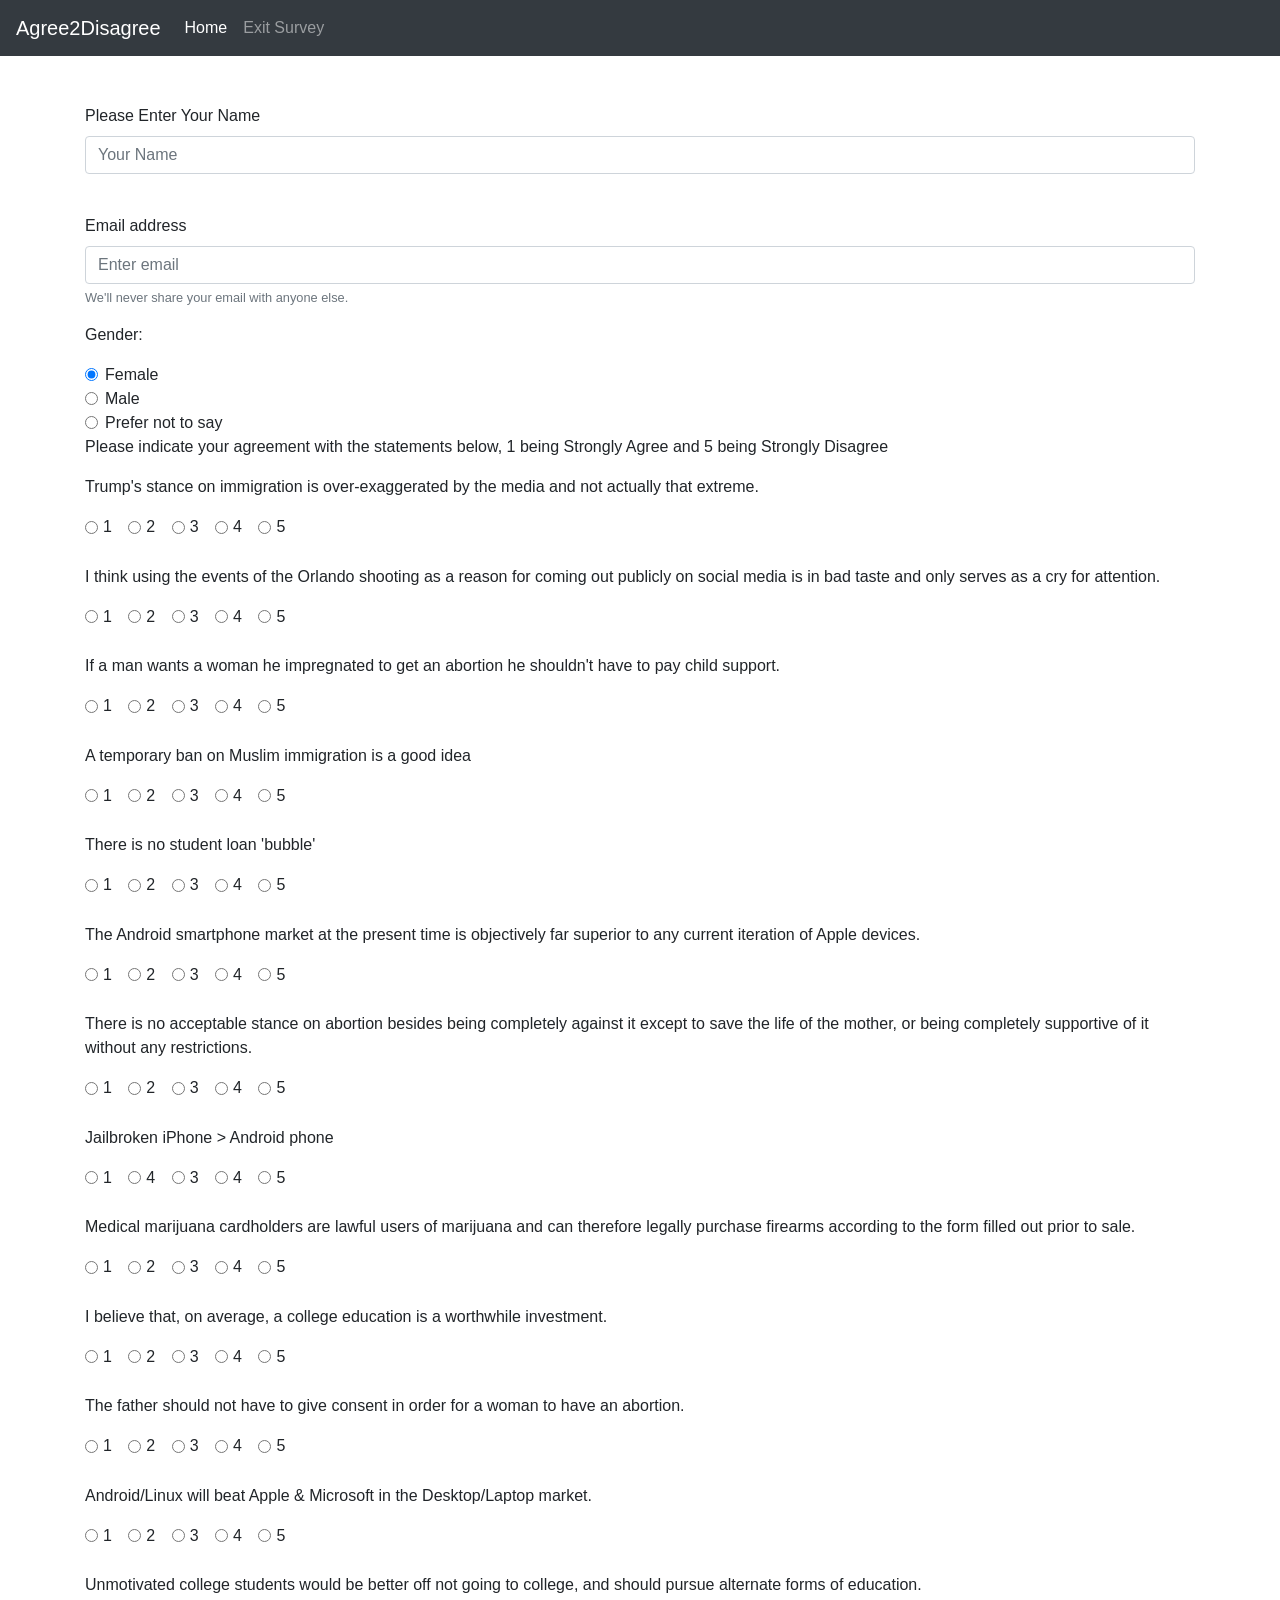
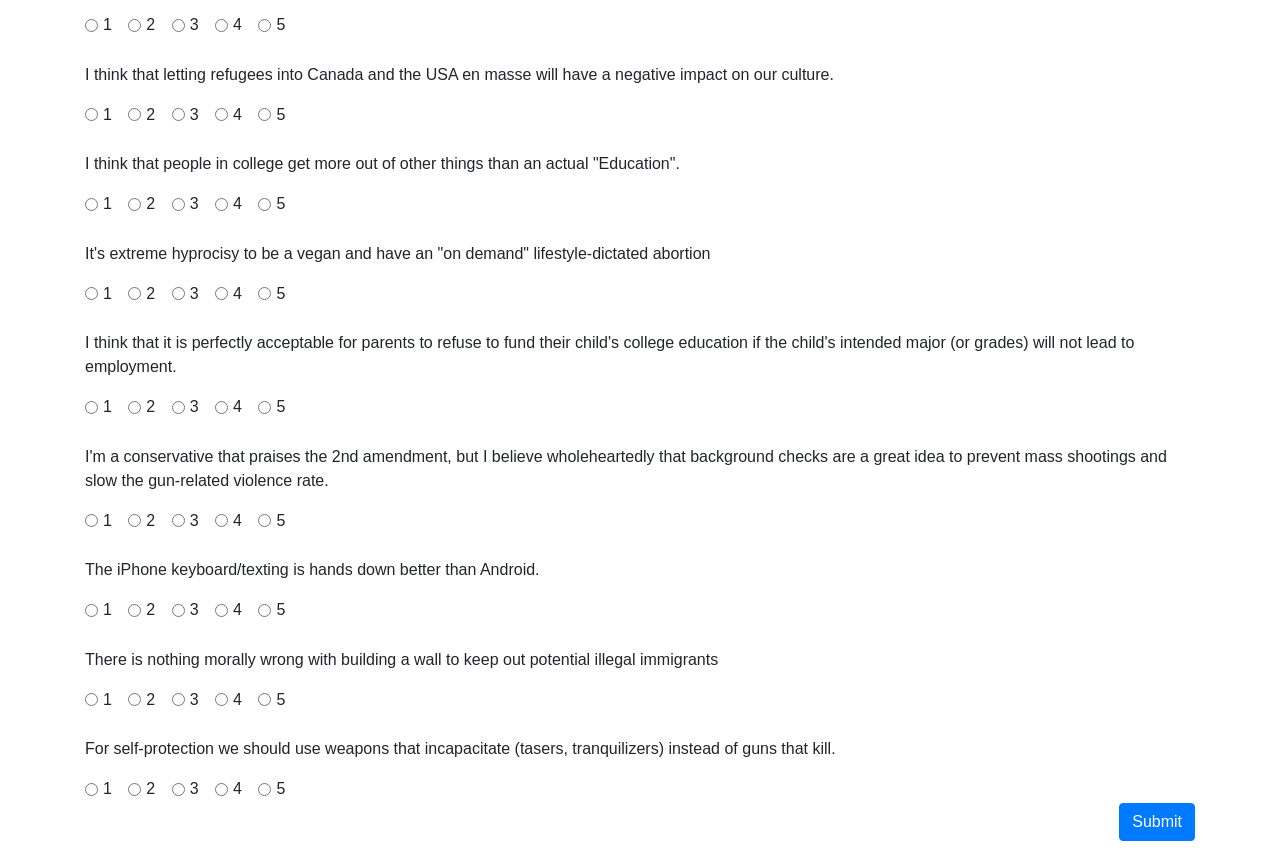
<file: form.html>
<html>
<head>
	<link rel="stylesheet" href="https://stackpath.bootstrapcdn.com/bootstrap/4.1.3/css/bootstrap.min.css" integrity="sha384-MCw98/SFnGE8fJT3GXwEOngsV7Zt27NXFoaoApmYm81iuXoPkFOJwJ8ERdknLPMO" crossorigin="anonymous">
	<script src="https://code.jquery.com/jquery-3.3.1.slim.min.js" integrity="sha384-q8i/X+965DzO0rT7abK41JStQIAqVgRVzpbzo5smXKp4YfRvH+8abtTE1Pi6jizo" crossorigin="anonymous"></script>
<script src="https://cdnjs.cloudflare.com/ajax/libs/popper.js/1.14.3/umd/popper.min.js" integrity="sha384-ZMP7rVo3mIykV+2+9J3UJ46jBk0WLaUAdn689aCwoqbBJiSnjAK/l8WvCWPIPm49" crossorigin="anonymous"></script>
<script src="https://stackpath.bootstrapcdn.com/bootstrap/4.1.3/js/bootstrap.min.js" integrity="sha384-ChfqqxuZUCnJSK3+MXmPNIyE6ZbWh2IMqE241rYiqJxyMiZ6OW/JmZQ5stwEULTy" crossorigin="anonymous"></script>
<title>Reader Survey - Agree2Disagree</title>
</head>

<body bgcolor="#C0C0C0">


<nav class="navbar navbar-expand-lg navbar-dark bg-dark">
  <a class="navbar-brand" href="#">Agree2Disagree</a>
  <button class="navbar-toggler" type="button" data-toggle="collapse" data-target="#navbarNav" aria-controls="navbarNav" aria-expanded="false" aria-label="Toggle navigation">
    <span class="navbar-toggler-icon"></span>
  </button>
  <div class="collapse navbar-collapse" id="navbarNav">
    <ul class="navbar-nav">
      <li class="nav-item active">
        <a class="nav-link" href="#">Home <span class="sr-only">(current)</span></a>
      </li>
      <li class="nav-item">
        <a class="nav-link" href="#">Exit Survey</a>
      </li>
    </ul>
  </div>
</nav>

<div class="container">

<br>
<br>

<form>
    <div class="form-group">
    <label for="formGroupExampleInput">Please Enter Your Name</label>
    <input type="text" class="form-control" id="formGroupExampleInput" placeholder="Your Name">
  </div>
  <br>

  <div class="form-group">
    <label for="exampleInputEmail1">Email address</label>
    <input type="email" class="form-control" id="exampleInputEmail1" aria-describedby="emailHelp" placeholder="Enter email">
    <small id="emailHelp" class="form-text text-muted">We'll never share your email with anyone else.</small>
  </div>

  <p>Gender:</p>
  <div class="form-check">
  <input class="form-check-input" type="radio" name="exampleRadios" id="exampleRadios1" value="option1" checked>
  <label class="form-check-label" for="exampleRadios1">
    Female
  </label>
</div>
<div class="form-check">
  <input class="form-check-input" type="radio" name="exampleRadios" id="exampleRadios2" value="option2">
  <label class="form-check-label" for="exampleRadios2">
    Male
  </label>
</div>
<div class="form-check">
  <input class="form-check-input" type="radio" name="exampleRadios" id="exampleRadios3" value="option3" >
  <label class="form-check-label" for="exampleRadios3">
    Prefer not to say
  </label>
</div>


  <p>Please indicate your agreement with the statements below, 1 being Strongly Agree and 5 being Strongly Disagree</p>

	<p>Trump's stance on immigration is over-exaggerated by the media and not actually that extreme.</p>
	  <div class="form-check form-check-inline">

	  <input class="form-check-input" type="radio" name="immi1" id="inlineRadio4" value="option1">
	  <label class="form-check-label" for="inlineRadio4">1</label>
	</div>
	<div class="form-check form-check-inline">
	  <input class="form-check-input" type="radio" name="immi1" id="inlineRadio5" value="option2">
	  <label class="form-check-label" for="inlineRadio5">2</label>
	</div>
	<div class="form-check form-check-inline">
	  <input class="form-check-input" type="radio" name="immi1" id="inlineRadio6" value="option3">
	  <label class="form-check-label" for="inlineRadio6">3</label>
	</div>
	<div class="form-check form-check-inline">
	  <input class="form-check-input" type="radio" name="immi1" id="inlineRadio7" value="option4">
	  <label class="form-check-label" for="inlineRadio7">4</label>
	</div>
	<div class="form-check form-check-inline">
	  <input class="form-check-input" type="radio" name="immi1" id="inlineRadio8" value="option5">
	  <label class="form-check-label" for="inlineRadio8">5</label>
	</div>

<br>
<br>

<p>I think using the events of the Orlando shooting as a reason for coming out publicly on social media is in bad taste and only serves as a cry for attention.</p>
  <div class="form-check form-check-inline">
  <input class="form-check-input" type="radio" name="gun1" id="inlineRadio9" value="option1">
  <label class="form-check-label" for="inlineRadio9">1</label>
</div>
<div class="form-check form-check-inline">
  <input class="form-check-input" type="radio" name="gun1" id="inlineRadio10" value="option2">
  <label class="form-check-label" for="inlineRadio10">2</label>
</div>
<div class="form-check form-check-inline">
  <input class="form-check-input" type="radio" name="gun1" id="inlineRadio11" value="option3">
  <label class="form-check-label" for="inlineRadio11">3</label>
</div>
<div class="form-check form-check-inline">
  <input class="form-check-input" type="radio" name="gun1" id="inlineRadio12" value="option4">
  <label class="form-check-label" for="inlineRadio12">4</label>
</div>
<div class="form-check form-check-inline">
  <input class="form-check-input" type="radio" name="gun1" id="inlineRadio13" value="option5">
  <label class="form-check-label" for="inlineRadio13">5</label>
</div>

<br>
<br>

<p>If a man wants a woman he impregnated to get an abortion he shouldn't have to pay child support.</p>
  <div class="form-check form-check-inline">
  <input class="form-check-input" type="radio" name="abort1" id="inlineRadio14" value="option1">
  <label class="form-check-label" for="inlineRadio14">1</label>
</div>
<div class="form-check form-check-inline">
  <input class="form-check-input" type="radio" name="abort1" id="inlineRadio15" value="option2">
  <label class="form-check-label" for="inlineRadio15">2</label>
</div>
<div class="form-check form-check-inline">
  <input class="form-check-input" type="radio" name="abort1" id="inlineRadio16" value="option3">
  <label class="form-check-label" for="inlineRadio16">3</label>
</div>
<div class="form-check form-check-inline">
  <input class="form-check-input" type="radio" name="abort1" id="inlineRadio17" value="option4">
  <label class="form-check-label" for="inlineRadio17">4</label>
</div>
<div class="form-check form-check-inline">
  <input class="form-check-input" type="radio" name="abort1" id="inlineRadio18" value="option5">
  <label class="form-check-label" for="inlineRadio18">5</label>
</div>

<br>
<br>

<p>A temporary ban on Muslim immigration is a good idea</p>
  <div class="form-check form-check-inline">
  <input class="form-check-input" type="radio" name="immi2" id="inlineRadio19" value="option1">
  <label class="form-check-label" for="inlineRadio19">1</label>
</div>
<div class="form-check form-check-inline">
  <input class="form-check-input" type="radio" name="immi2" id="inlineRadio20" value="option2">
  <label class="form-check-label" for="inlineRadio20">2</label>
</div>
<div class="form-check form-check-inline">
  <input class="form-check-input" type="radio" name="immi2" id="inlineRadio21" value="option3">
  <label class="form-check-label" for="inlineRadio21">3</label>
</div>
<div class="form-check form-check-inline">
  <input class="form-check-input" type="radio" name="immi2" id="inlineRadio22" value="option4">
  <label class="form-check-label" for="inlineRadio22">4</label>
</div>
<div class="form-check form-check-inline">
  <input class="form-check-input" type="radio" name="immi2" id="inlineRadio23" value="option5">
  <label class="form-check-label" for="inlineRadio23">5</label>
</div>

<br>
<br>

<p>There is no student loan 'bubble'</p>
  <div class="form-check form-check-inline">
  <input class="form-check-input" type="radio" name="edu1" id="inlineRadio24" value="option1">
  <label class="form-check-label" for="inlineRadio24">1</label>
</div>
<div class="form-check form-check-inline">
  <input class="form-check-input" type="radio" name="edu1" id="inlineRadio25" value="option2">
  <label class="form-check-label" for="inlineRadio25">2</label>
</div>
<div class="form-check form-check-inline">
  <input class="form-check-input" type="radio" name="edu1" id="inlineRadio26" value="option3">
  <label class="form-check-label" for="inlineRadio26">3</label>
</div>
<div class="form-check form-check-inline">
  <input class="form-check-input" type="radio" name="edu1" id="inlineRadio27" value="option4">
  <label class="form-check-label" for="inlineRadio27">4</label>
</div>
<div class="form-check form-check-inline">
  <input class="form-check-input" type="radio" name="edu1" id="inlineRadio28" value="option5">
  <label class="form-check-label" for="inlineRadio28">5</label>
</div>


<br>
<br>

<p>The Android smartphone market at the present time is objectively far superior to any current iteration of Apple devices.</p>
  <div class="form-check form-check-inline">
  <input class="form-check-input" type="radio" name="android1" id="inlineRadio29" value="option1">
  <label class="form-check-label" for="inlineRadio29">1</label>
</div>
<div class="form-check form-check-inline">
  <input class="form-check-input" type="radio" name="android1" id="inlineRadio30" value="option2">
  <label class="form-check-label" for="inlineRadio30">2</label>
</div>
<div class="form-check form-check-inline">
  <input class="form-check-input" type="radio" name="android1" id="inlineRadio31" value="option3">
  <label class="form-check-label" for="inlineRadio31">3</label>
</div>
<div class="form-check form-check-inline">
  <input class="form-check-input" type="radio" name="android1" id="inlineRadio32" value="option4">
  <label class="form-check-label" for="inlineRadio32">4</label>
</div>
<div class="form-check form-check-inline">
  <input class="form-check-input" type="radio" name="android1" id="inlineRadio33" value="option5">
  <label class="form-check-label" for="inlineRadio33">5</label>
</div>

<br>
<br>

<p>There is no acceptable stance on abortion besides being completely against it except to save the life of the mother, or being completely supportive of it without any restrictions.</p>
  <div class="form-check form-check-inline">
  <input class="form-check-input" type="radio" name="abort2" id="inlineRadio34" value="option1">
  <label class="form-check-label" for="inlineRadio34">1</label>
</div>
<div class="form-check form-check-inline">
  <input class="form-check-input" type="radio" name="abort2" id="inlineRadio35" value="option2">
  <label class="form-check-label" for="inlineRadio35">2</label>
</div>
<div class="form-check form-check-inline">
  <input class="form-check-input" type="radio" name="abort2" id="inlineRadio36" value="option3">
  <label class="form-check-label" for="inlineRadio36">3</label>
</div>
<div class="form-check form-check-inline">
  <input class="form-check-input" type="radio" name="abort2" id="inlineRadio37" value="option4">
  <label class="form-check-label" for="inlineRadio37">4</label>
</div>
<div class="form-check form-check-inline">
  <input class="form-check-input" type="radio" name="abort2" id="inlineRadio38" value="option5">
  <label class="form-check-label" for="inlineRadio38">5</label>
</div>

<br>
<br>

<p>Jailbroken iPhone > Android phone</p>
  <div class="form-check form-check-inline">
  <input class="form-check-input" type="radio" name="android2" id="inlineRadio39" value="option1">
  <label class="form-check-label" for="inlineRadio39">1</label>
</div>
<div class="form-check form-check-inline">
  <input class="form-check-input" type="radio" name="android2" id="inlineRadio40" value="option2">
  <label class="form-check-label" for="inlineRadio40">4</label>
</div>
<div class="form-check form-check-inline">
  <input class="form-check-input" type="radio" name="android2" id="inlineRadio41" value="option3">
  <label class="form-check-label" for="inlineRadio41">3</label>
</div>
<div class="form-check form-check-inline">
  <input class="form-check-input" type="radio" name="android2" id="inlineRadio42" value="option4">
  <label class="form-check-label" for="inlineRadio42">4</label>
</div>
<div class="form-check form-check-inline">
  <input class="form-check-input" type="radio" name="android2" id="inlineRadio43" value="option5">
  <label class="form-check-label" for="inlineRadio43">5</label>
</div>

<br>
<br>

<p>Medical marijuana cardholders are lawful users of marijuana and can therefore legally purchase firearms according to the form filled out prior to sale.</p>
  <div class="form-check form-check-inline">
  <input class="form-check-input" type="radio" name="gun2" id="inlineRadio44" value="option1">
  <label class="form-check-label" for="inlineRadio44">1</label>
</div>
<div class="form-check form-check-inline">
  <input class="form-check-input" type="radio" name="gun2" id="inlineRadio45" value="option2">
  <label class="form-check-label" for="inlineRadio45">2</label>
</div>
<div class="form-check form-check-inline">
  <input class="form-check-input" type="radio" name="gun2" id="inlineRadio46" value="option3">
  <label class="form-check-label" for="inlineRadio46">3</label>
</div>
<div class="form-check form-check-inline">
  <input class="form-check-input" type="radio" name="gun2" id="inlineRadio47" value="option4">
  <label class="form-check-label" for="inlineRadio47">4</label>
</div>
<div class="form-check form-check-inline">
  <input class="form-check-input" type="radio" name="gun2" id="inlineRadio48" value="option5">
  <label class="form-check-label" for="inlineRadio48">5</label>
</div>


<br>
<br>

<p>I believe that, on average, a college education is a worthwhile investment.</p>
  <div class="form-check form-check-inline">
  <input class="form-check-input" type="radio" name="edu2" id="inlineRadio49" value="option1">
  <label class="form-check-label" for="inlineRadio49">1</label>
</div>
<div class="form-check form-check-inline">
  <input class="form-check-input" type="radio" name="edu2" id="inlineRadio50" value="option2">
  <label class="form-check-label" for="inlineRadio50">2</label>
</div>
<div class="form-check form-check-inline">
  <input class="form-check-input" type="radio" name="edu2" id="inlineRadio51" value="option3">
  <label class="form-check-label" for="inlineRadio51">3</label>
</div>
<div class="form-check form-check-inline">
  <input class="form-check-input" type="radio" name="edu2" id="inlineRadio52" value="option4">
  <label class="form-check-label" for="inlineRadio52">4</label>
</div>
<div class="form-check form-check-inline">
  <input class="form-check-input" type="radio" name="edu2" id="inlineRadio53" value="option5">
  <label class="form-check-label" for="inlineRadio53">5</label>
</div>


<br>
<br>

<p>The father should not have to give consent in order for a woman to have an abortion.</p>
  <div class="form-check form-check-inline">
  <input class="form-check-input" type="radio" name="abort3" id="inlineRadio54" value="option1">
  <label class="form-check-label" for="inlineRadio24">1</label>
</div>
<div class="form-check form-check-inline">
  <input class="form-check-input" type="radio" name="abort3" id="inlineRadio55" value="option2">
  <label class="form-check-label" for="inlineRadio55">2</label>
</div>
<div class="form-check form-check-inline">
  <input class="form-check-input" type="radio" name="abort3" id="inlineRadio56" value="option3">
  <label class="form-check-label" for="inlineRadio56">3</label>
</div>
<div class="form-check form-check-inline">
  <input class="form-check-input" type="radio" name="abort3" id="inlineRadio57" value="option4">
  <label class="form-check-label" for="inlineRadio57">4</label>
</div>
<div class="form-check form-check-inline">
  <input class="form-check-input" type="radio" name="abort3" id="inlineRadio58" value="option5">
  <label class="form-check-label" for="inlineRadio58">5</label>
</div>

<br>
<br>

<p>Android/Linux will beat Apple & Microsoft in the Desktop/Laptop market.</p>
  <div class="form-check form-check-inline">
  <input class="form-check-input" type="radio" name="android3" id="inlineRadio59" value="option1">
  <label class="form-check-label" for="inlineRadio59">1</label>
</div>
<div class="form-check form-check-inline">
  <input class="form-check-input" type="radio" name="android3" id="inlineRadio60" value="option2">
  <label class="form-check-label" for="inlineRadio60">2</label>
</div>
<div class="form-check form-check-inline">
  <input class="form-check-input" type="radio" name="android3" id="inlineRadio61" value="option3">
  <label class="form-check-label" for="inlineRadio61">3</label>
</div>
<div class="form-check form-check-inline">
  <input class="form-check-input" type="radio" name="android3" id="inlineRadio62" value="option4">
  <label class="form-check-label" for="inlineRadio62">4</label>
</div>
<div class="form-check form-check-inline">
  <input class="form-check-input" type="radio" name="android3" id="inlineRadio63" value="option5">
  <label class="form-check-label" for="inlineRadio63">5</label>
</div>



<br>
<br>


<p>Unmotivated college students would be better off not going to college, and should pursue alternate forms of education.</p>
  <div class="form-check form-check-inline">
  <input class="form-check-input" type="radio" name="edu3" id="inlineRadio64" value="option1">
  <label class="form-check-label" for="inlineRadio64">1</label>
</div>
<div class="form-check form-check-inline">
  <input class="form-check-input" type="radio" name="edu3" id="inlineRadio65" value="option2">
  <label class="form-check-label" for="inlineRadio65">2</label>
</div>
<div class="form-check form-check-inline">
  <input class="form-check-input" type="radio" name="edu3" id="inlineRadio66" value="option3">
  <label class="form-check-label" for="inlineRadio66">3</label>
</div>
<div class="form-check form-check-inline">
  <input class="form-check-input" type="radio" name="edu3" id="inlineRadio67" value="option4">
  <label class="form-check-label" for="inlineRadio67">4</label>
</div>
<div class="form-check form-check-inline">
  <input class="form-check-input" type="radio" name="edu3" id="inlineRadio68" value="option5">
  <label class="form-check-label" for="inlineRadio68">5</label>
</div>

<br>
<br>

<p>I think that letting refugees into Canada and the USA en masse will have a negative impact on our culture.</p>
  <div class="form-check form-check-inline">
  <input class="form-check-input" type="radio" name="immi3" id="inlineRadio69" value="option1">
  <label class="form-check-label" for="inlineRadio69">1</label>
</div>
<div class="form-check form-check-inline">
  <input class="form-check-input" type="radio" name="immi3" id="inlineRadio70" value="option2">
  <label class="form-check-label" for="inlineRadio70">2</label>
</div>
<div class="form-check form-check-inline">
  <input class="form-check-input" type="radio" name="immi3" id="inlineRadio71" value="option3">
  <label class="form-check-label" for="inlineRadio71">3</label>
</div>
<div class="form-check form-check-inline">
  <input class="form-check-input" type="radio" name="immi3" id="inlineRadio72" value="option4">
  <label class="form-check-label" for="inlineRadio72">4</label>
</div>
<div class="form-check form-check-inline">
  <input class="form-check-input" type="radio" name="immi3" id="inlineRadio73" value="option5">
  <label class="form-check-label" for="inlineRadio73">5</label>
</div>

<br>
<br>

<p>I think that people in college get more out of other things than an actual "Education".</p>
  <div class="form-check form-check-inline">
  <input class="form-check-input" type="radio" name="edu4" id="inlineRadio74" value="option1">
  <label class="form-check-label" for="inlineRadio74">1</label>
</div>
<div class="form-check form-check-inline">
  <input class="form-check-input" type="radio" name="edu4" id="inlineRadio75" value="option2">
  <label class="form-check-label" for="inlineRadio75">2</label>
</div>
<div class="form-check form-check-inline">
  <input class="form-check-input" type="radio" name="edu4" id="inlineRadio76" value="option3">
  <label class="form-check-label" for="inlineRadio76">3</label>
</div>
<div class="form-check form-check-inline">
  <input class="form-check-input" type="radio" name="edu4" id="inlineRadio77" value="option4">
  <label class="form-check-label" for="inlineRadio77">4</label>
</div>
<div class="form-check form-check-inline">
  <input class="form-check-input" type="radio" name="edu4" id="inlineRadio78" value="option5">
  <label class="form-check-label" for="inlineRadio78">5</label>
</div>


<br>
<br>

<p>It's extreme hyprocisy to be a vegan and have an "on demand" lifestyle-dictated abortion</p>
  <div class="form-check form-check-inline">
  <input class="form-check-input" type="radio" name="abort4" id="inlineRadio79" value="option1">
  <label class="form-check-label" for="inlineRadio79">1</label>
</div>
<div class="form-check form-check-inline">
  <input class="form-check-input" type="radio" name="abort4" id="inlineRadio80" value="option2">
  <label class="form-check-label" for="inlineRadio80">2</label>
</div>
<div class="form-check form-check-inline">
  <input class="form-check-input" type="radio" name="abort4" id="inlineRadio81" value="option3">
  <label class="form-check-label" for="inlineRadio81">3</label>
</div>
<div class="form-check form-check-inline">
  <input class="form-check-input" type="radio" name="abort4" id="inlineRadio82" value="option4">
  <label class="form-check-label" for="inlineRadio82">4</label>
</div>
<div class="form-check form-check-inline">
  <input class="form-check-input" type="radio" name="abort4" id="inlineRadio83" value="option5">
  <label class="form-check-label" for="inlineRadio83">5</label>
</div>

<br>
<br>

<p>I think that it is perfectly acceptable for parents to refuse to fund their child's college education if the child's intended major (or grades) will not lead to employment.</p>
  <div class="form-check form-check-inline">
  <input class="form-check-input" type="radio" name="edu4" id="inlineRadio84" value="option1">
  <label class="form-check-label" for="inlineRadio84">1</label>
</div>
<div class="form-check form-check-inline">
  <input class="form-check-input" type="radio" name="edu4" id="inlineRadio85" value="option2">
  <label class="form-check-label" for="inlineRadio85">2</label>
</div>
<div class="form-check form-check-inline">
  <input class="form-check-input" type="radio" name="edu4" id="inlineRadio86" value="option3">
  <label class="form-check-label" for="inlineRadio86">3</label>
</div>
<div class="form-check form-check-inline">
  <input class="form-check-input" type="radio" name="edu4" id="inlineRadio87" value="option4">
  <label class="form-check-label" for="inlineRadio87">4</label>
</div>
<div class="form-check form-check-inline">
  <input class="form-check-input" type="radio" name="edu4" id="inlineRadio88" value="option5">
  <label class="form-check-label" for="inlineRadio88">5</label>
</div>

<br>
<br>

<p>I'm a conservative that praises the 2nd amendment, but I believe wholeheartedly that background checks are a great idea to prevent mass shootings and slow the gun-related violence rate.</p>
  <div class="form-check form-check-inline">
  <input class="form-check-input" type="radio" name="gun3" id="inlineRadio89" value="option1">
  <label class="form-check-label" for="inlineRadio89">1</label>
</div>
<div class="form-check form-check-inline">
  <input class="form-check-input" type="radio" name="gun3" id="inlineRadio90" value="option2">
  <label class="form-check-label" for="inlineRadio90">2</label>
</div>
<div class="form-check form-check-inline">
  <input class="form-check-input" type="radio" name="gun3" id="inlineRadio91" value="option3">
  <label class="form-check-label" for="inlineRadio91">3</label>
</div>
<div class="form-check form-check-inline">
  <input class="form-check-input" type="radio" name="gun3" id="inlineRadio92" value="option4">
  <label class="form-check-label" for="inlineRadio92">4</label>
</div>
<div class="form-check form-check-inline">
  <input class="form-check-input" type="radio" name="gun3" id="inlineRadio93" value="option5">
  <label class="form-check-label" for="inlineRadio93">5</label>
</div>

<br>
<br>

<p>The iPhone keyboard/texting is hands down better than Android.</p>
  <div class="form-check form-check-inline">
  <input class="form-check-input" type="radio" name="android4" id="inlineRadio94" value="option1">
  <label class="form-check-label" for="inlineRadio94">1</label>
</div>
<div class="form-check form-check-inline">
  <input class="form-check-input" type="radio" name="android4" id="inlineRadio95" value="option2">
  <label class="form-check-label" for="inlineRadio95">2</label>
</div>
<div class="form-check form-check-inline">
  <input class="form-check-input" type="radio" name="android4" id="inlineRadio96" value="option3">
  <label class="form-check-label" for="inlineRadio96">3</label>
</div>
<div class="form-check form-check-inline">
  <input class="form-check-input" type="radio" name="android4" id="inlineRadio97" value="option4">
  <label class="form-check-label" for="inlineRadio97">4</label>
</div>
<div class="form-check form-check-inline">
  <input class="form-check-input" type="radio" name="android4" id="inlineRadio98" value="option5">
  <label class="form-check-label" for="inlineRadio98">5</label>
</div>

<br>
<br>

<p>There is nothing morally wrong with building a wall to keep out potential illegal immigrants</p>
  <div class="form-check form-check-inline">

  <input class="form-check-input" type="radio" name="immi4" id="inlineRadio99" value="option1">
  <label class="form-check-label" for="inlineRadio99">1</label>
</div>
<div class="form-check form-check-inline">
  <input class="form-check-input" type="radio" name="immi4" id="inlineRadio100" value="option2">
  <label class="form-check-label" for="inlineRadio100">2</label>
</div>
<div class="form-check form-check-inline">
  <input class="form-check-input" type="radio" name="immi4" id="inlineRadio101" value="option3">
  <label class="form-check-label" for="inlineRadio101">3</label>
</div>
<div class="form-check form-check-inline">
  <input class="form-check-input" type="radio" name="immi4" id="inlineRadio102" value="option4">
  <label class="form-check-label" for="inlineRadio102">4</label>
</div>
<div class="form-check form-check-inline">
  <input class="form-check-input" type="radio" name="immi4" id="inlineRadio103" value="option5">
  <label class="form-check-label" for="inlineRadio103">5</label>
</div>

<br>
<br>

<p>For self-protection we should use weapons that incapacitate (tasers, tranquilizers) instead of guns that kill.</p>
  <div class="form-check form-check-inline">
  <input class="form-check-input" type="radio" name="gun4" id="inlineRadio104" value="option1">
  <label class="form-check-label" for="inlineRadio104">1</label>
</div>
<div class="form-check form-check-inline">
  <input class="form-check-input" type="radio" name="gun4" id="inlineRadio105" value="option2">
  <label class="form-check-label" for="inlineRadio105">2</label>
</div>
<div class="form-check form-check-inline">
  <input class="form-check-input" type="radio" name="gun4" id="inlineRadio106" value="option3">
  <label class="form-check-label" for="inlineRadio106">3</label>
</div>
<div class="form-check form-check-inline">
  <input class="form-check-input" type="radio" name="gun4" id="inlineRadio107" value="option4">
  <label class="form-check-label" for="inlineRadio107">4</label>
</div>
<div class="form-check form-check-inline">
  <input class="form-check-input" type="radio" name="gun4" id="inlineRadio108" value="option5">
  <label class="form-check-label" for="inlineRadio108">5</label>
</div>

<br>
  <button type="submit" class="btn btn-primary" style="float:right">Submit</button>

  <br><br>

</form>
<!-- Content here -->
</div>

</div>

</body>
</html>
</file>
